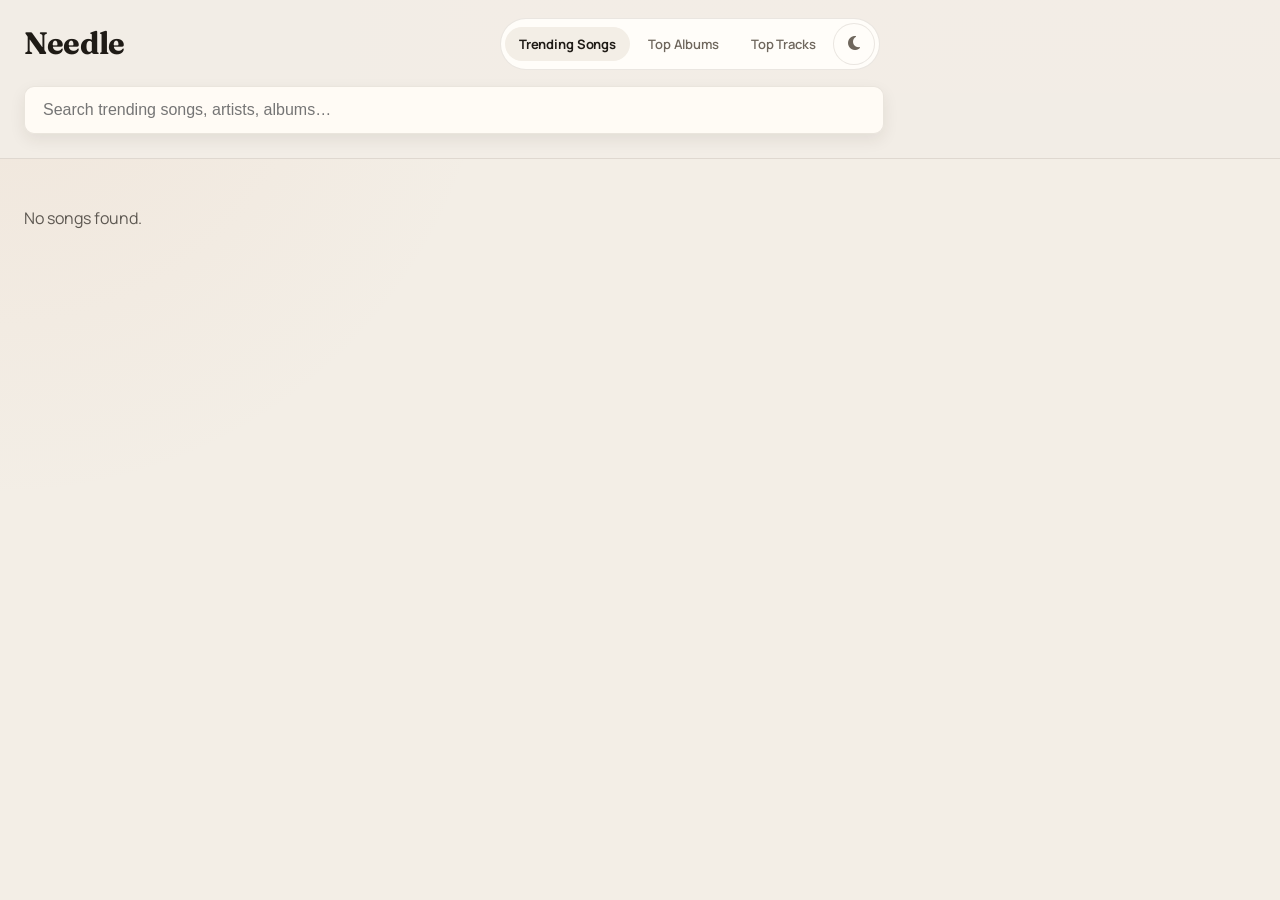
<file: index.html>
<!DOCTYPE html>
<html>

<head>
    <title>Needle</title>
    <meta name="viewport" content="width=device-width, initial-scale=1">
    <link rel="stylesheet" href="css/style.css">
    <link rel="stylesheet" href="https://cdnjs.cloudflare.com/ajax/libs/font-awesome/6.5.0/css/all.min.css">
</head>

<body>

    <header>
        <h1><a href="index.html">Needle</a></h1>
        <nav class="header-nav">
            <a class="active" href="index.html">Trending Songs</a>
            <a href="top-albums.html">Top Albums</a>
            <a href="top-tracks.html">Top Tracks</a>
            <button id="theme-toggle" class="theme-toggle" title="Toggle dark mode">
      <i class="fa-solid fa-moon"></i>
    </button>
        </nav>
        <input id="search" class="search-bar" type="search" placeholder="Search trending songs, artists, albums…" />
    </header>

    <main id="album-grid"></main>
    <div id="search-pagination" class="pagination-shell" aria-live="polite"></div>

    <!-- Custom Dialog Modal -->
    <div id="dialog-modal" class="dialog-modal hidden">
        <div class="dialog-backdrop"></div>
        <div class="dialog-box">
            <h3 id="dialog-title"></h3>
            <p id="dialog-message"></p>
            <div class="dialog-buttons">
                <button id="dialog-cancel" class="dialog-btn cancel">Cancel</button>
                <button id="dialog-confirm" class="dialog-btn confirm">Confirm</button>
            </div>
        </div>
    </div>

    <div id="preview-modal" class="preview-modal hidden" aria-hidden="true">
        <div class="preview-backdrop"></div>
        <div class="preview-box" role="dialog" aria-modal="true" aria-labelledby="preview-track-title">
            <button id="preview-close" class="preview-close" aria-label="Close preview player">
                <i class="fa-solid fa-xmark"></i>
            </button>
            <div class="preview-header">
                <img id="preview-cover" class="preview-cover" alt="Album cover">
                <div class="preview-meta">
                    <div id="preview-track-title" class="preview-track-title"></div>
                    <div id="preview-track-subtitle" class="preview-track-subtitle"></div>
                </div>
            </div>
            <audio id="preview-audio" class="preview-audio" controls preload="none"></audio>
            <div class="preview-actions">
                <a id="preview-track-link" class="meta-link" href="#" target="_blank" rel="noreferrer">View Track on iTunes</a>
            </div>
        </div>
    </div>

    <script src="js/music-api.js"></script>
    <script src="js/app.js"></script>
</body>

</html>
</file>
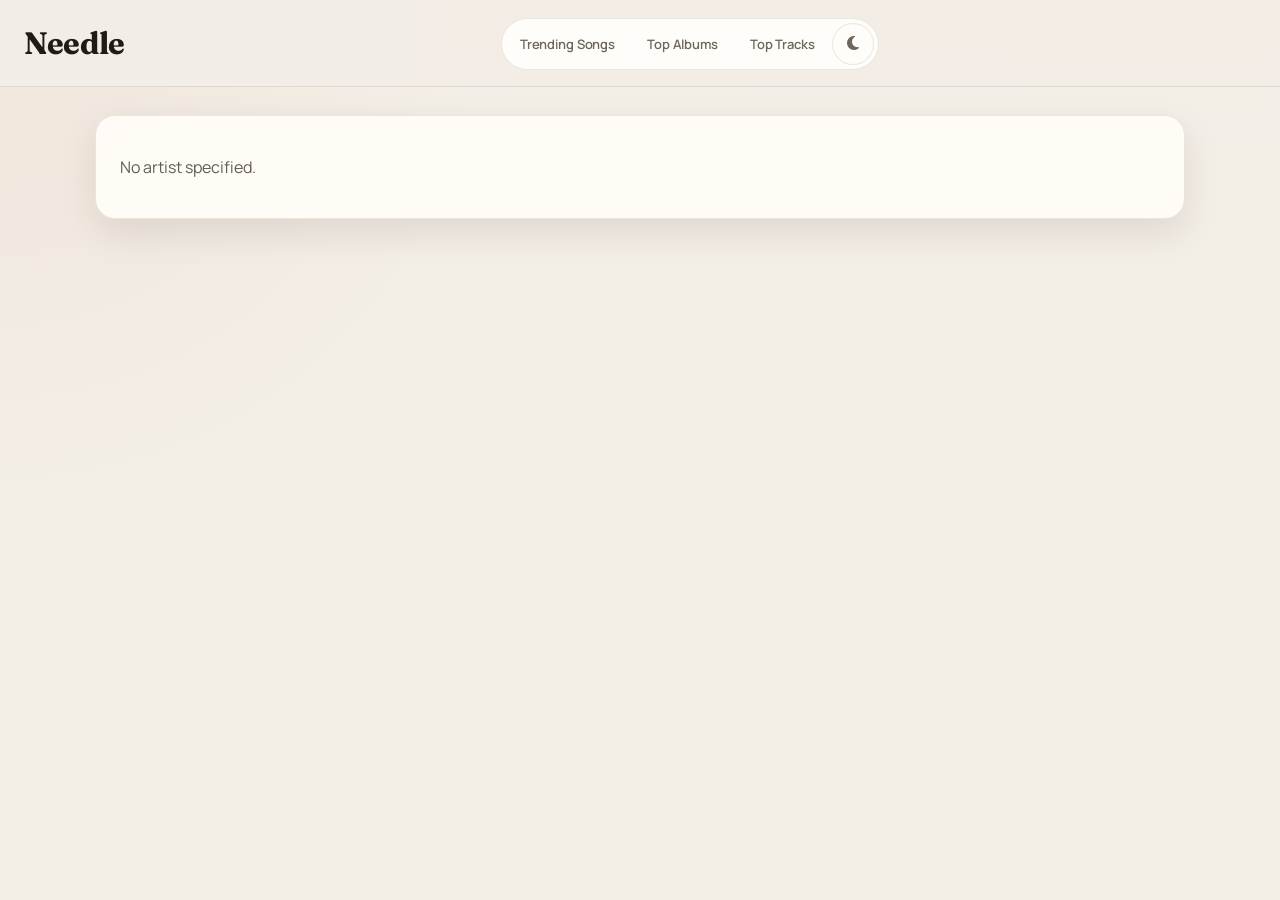
<file: artist.html>
<!DOCTYPE html>
<html>

<head>
    <title>Artist • Needle</title>
    <meta name="viewport" content="width=device-width, initial-scale=1">
    <link rel="stylesheet" href="css/style.css">
    <link rel="stylesheet" href="https://cdnjs.cloudflare.com/ajax/libs/font-awesome/6.5.0/css/all.min.css">
</head>

<body>

    <header>
        <h1><a href="index.html">Needle</a></h1>
        <nav class="header-nav">
            <a href="index.html">Trending Songs</a>
            <a href="top-albums.html">Top Albums</a>
            <a href="top-tracks.html">Top Tracks</a>
            <button id="theme-toggle" class="theme-toggle" title="Toggle dark mode">
      <i class="fa-solid fa-moon"></i>
    </button>
        </nav>
    </header>

    <main id="artist-page"></main>

    <!-- Custom Dialog Modal -->
    <div id="dialog-modal" class="dialog-modal hidden">
        <div class="dialog-backdrop"></div>
        <div class="dialog-box">
            <h3 id="dialog-title"></h3>
            <p id="dialog-message"></p>
            <div class="dialog-buttons">
                <button id="dialog-cancel" class="dialog-btn cancel">Cancel</button>
                <button id="dialog-confirm" class="dialog-btn confirm">Confirm</button>
            </div>
        </div>
    </div>

    <div id="preview-modal" class="preview-modal hidden" aria-hidden="true">
        <div class="preview-backdrop"></div>
        <div class="preview-box" role="dialog" aria-modal="true" aria-labelledby="preview-track-title">
            <button id="preview-close" class="preview-close" aria-label="Close preview player">
                <i class="fa-solid fa-xmark"></i>
            </button>
            <div class="preview-header">
                <img id="preview-cover" class="preview-cover" alt="Album cover">
                <div class="preview-meta">
                    <div id="preview-track-title" class="preview-track-title"></div>
                    <div id="preview-track-subtitle" class="preview-track-subtitle"></div>
                </div>
            </div>
            <audio id="preview-audio" class="preview-audio" controls preload="none"></audio>
            <div class="preview-actions">
                <a id="preview-track-link" class="meta-link" href="#" target="_blank" rel="noreferrer">View Track on iTunes</a>
            </div>
        </div>
    </div>

    <script src="js/music-api.js"></script>
    <script src="js/app.js"></script>
    <script src="js/artist.js"></script>
</body>

</html>
</file>
<file: css/style.css>
@import url("https://fonts.googleapis.com/css2?family=Fraunces:opsz,wght@9..144,600;9..144,700&family=Manrope:wght@400;500;600;700&display=swap");

* {
    transition: background-color .25s cubic-bezier(0.25, 0.46, 0.45, 0.94), color .25s ease, border-color .25s ease, transform .15s ease, box-shadow .15s ease;
}

:root {
    --bg: #f3eee6;
    --card: rgba(255, 251, 246, 0.96);
    --card-strong: #fffdf9;
    --text: #1f1b16;
    --muted: #6f675d;
    --border: rgba(66, 49, 30, 0.11);
    --accent: #c86f49;
    --accent-strong: #9f5535;
    --accent-soft: rgba(200, 111, 73, 0.10);
    --shadow: rgba(45, 32, 20, .08);
    --hover: rgba(80, 57, 35, 0.05);
    --page-glow-a: rgba(214, 154, 118, 0.10);
    --page-glow-b: rgba(255, 255, 255, 0.04);
    --page-sheen: rgba(255, 255, 255, 0.08);
    --header-bg: rgba(243, 238, 230, 0.96);
    --album-shadow: rgba(45, 32, 20, .10);
}

body.dark {
    --bg: #0d0d0f;
    --card: rgba(24, 24, 27, 0.96);
    --card-strong: #141417;
    --text: #f2f2f3;
    --muted: #a7a7ad;
    --border: rgba(255, 255, 255, 0.08);
    --accent: #d4d4d8;
    --accent-strong: #ededf0;
    --accent-soft: rgba(255, 255, 255, 0.06);
    --shadow: rgba(0, 0, 0, .34);
    --hover: rgba(255, 255, 255, 0.05);
    --page-glow-a: rgba(255, 255, 255, 0.025);
    --page-glow-b: rgba(255, 255, 255, 0.015);
    --page-sheen: rgba(255, 255, 255, 0.01);
    --header-bg: rgba(12, 12, 14, 0.96);
    --album-shadow: rgba(0, 0, 0, .24);
}

body {
    background: var(--bg);
    color: var(--text);
}

body {
    font-family: "Manrope", system-ui, sans-serif;
    margin: 0;
    opacity: 0;
    transform: scale(0.985);
    transition: opacity 0.25s ease, transform 0.25s ease;
    min-height: 100vh;
    position: relative;
    background-image:
        radial-gradient(circle at top left, var(--page-glow-a), transparent 32%),
        linear-gradient(180deg, var(--page-sheen), transparent 22%);
}

body::before {
    content: "";
    position: fixed;
    inset: 0;
    pointer-events: none;
    background-image: linear-gradient(rgba(255, 255, 255, 0.02) 1px, transparent 1px), linear-gradient(90deg, rgba(255, 255, 255, 0.02) 1px, transparent 1px);
    background-size: 32px 32px;
    opacity: 0.06;
}

body.page-enter {
    opacity: 1;
    transform: scale(1);
}

body.page-exit {
    opacity: 0;
    transform: scale(0.98);
}

header {
    text-align: left;
    padding: 18px 24px 16px;
    border-bottom: 1px solid var(--border);
    display: grid;
    grid-template-columns: auto 1fr auto;
    align-items: center;
    gap: 16px;
    position: sticky;
    top: 0;
    z-index: 20;
    background: var(--header-bg);
}

header h1 a {
    color: inherit;
    text-decoration: none;
}

.header-nav {
    display: inline-flex;
    justify-self: center;
    align-items: center;
    gap: 4px;
    padding: 4px;
    border: 1px solid var(--border);
    border-radius: 999px;
    background: var(--card-strong);
}

.header-nav a {
    color: var(--muted);
    text-decoration: none;
    padding: 8px 14px;
    border-radius: 999px;
    font-size: 13px;
    font-weight: 600;
    letter-spacing: -0.01em;
}

.header-nav a.active {
    color: var(--text);
    font-weight: 700;
    background: var(--bg);
}

h1 {
    font-family: "Fraunces", Georgia, serif;
    font-size: 31px;
    font-weight: 700;
    letter-spacing: -0.025em;
    margin: 0;
    line-height: 0.95;
}

#album-grid {
    display: grid;
    grid-template-columns: repeat(auto-fill, minmax(240px, 1fr));
    gap: 26px;
    padding: 32px 24px 48px;
    max-width: 1320px;
    margin: 0 auto;
}

.album-card {
    text-align: left;
    padding: 14px;
    border-radius: 18px;
    background: var(--card);
    border: 1px solid var(--border);
    box-shadow: 0 10px 24px var(--shadow);
    transition: transform .15s ease, box-shadow .15s ease;
    display: flex;
    flex-direction: column;
    gap: 14px;
    position: relative;
    overflow: hidden;
}

.album-card:hover {
    transform: translateY(-3px);
    box-shadow: 0 14px 30px var(--shadow);
}

.album-art-wrap {
    position: relative;
    border-radius: 14px;
    overflow: hidden;
    background: var(--card-strong);
}

.album-art-wrap::before {
    content: "";
    position: absolute;
    inset: -18% -42%;
    background: linear-gradient(115deg, transparent 30%, rgba(255, 255, 255, 0.22) 48%, transparent 66%);
    opacity: 0;
    transform: translate3d(-40%, 0, 0) rotate(8deg);
    pointer-events: none;
    z-index: 2;
}

.album-art-wrap::after {
    content: "";
    position: absolute;
    inset: auto 0 0 0;
    height: 40%;
    background: linear-gradient(180deg, transparent, rgba(0, 0, 0, 0.22));
    pointer-events: none;
}

.album-card img {
    width: 100%;
    border-radius: 14px;
    aspect-ratio: 1;
    object-fit: cover;
    display: block;
    transform: none;
    animation: none;
}

.album-card:hover .album-art-wrap::before {
    opacity: 0.65;
    animation: cover-shine 1.1s ease;
}

.album-card:hover img {
    transform: scale(1.025);
}

.album-card h3 {
    font-family: "Fraunces", Georgia, serif;
    font-size: 24px;
    font-weight: 700;
    margin: 0;
    line-height: 0.98;
    letter-spacing: -0.02em;
}

.album-card p {
    font-size: 14px;
    color: var(--muted);
    margin: 0;
}

.album-card-body {
    display: flex;
    flex-direction: column;
    gap: 12px;
}

.album-card-copy {
    display: flex;
    flex-direction: column;
    gap: 6px;
}

.album-card-meta,
.album-meta-row {
    display: flex;
    flex-wrap: wrap;
    gap: 8px;
    align-items: center;
}

.meta-chip {
    display: inline-flex;
    align-items: center;
    justify-content: center;
    gap: 6px;
    min-height: 28px;
    padding: 4px 11px;
    border-radius: 999px;
    background: var(--accent-soft);
    border: 1px solid var(--border);
    color: var(--text);
    font-size: 11px;
    font-weight: 500;
    line-height: 1.1;
    white-space: nowrap;
}

.explicit-chip {
    background: rgba(31, 27, 22, 0.08);
    border-color: var(--border);
}

.open-btn {
    display: inline-flex;
    align-items: center;
    justify-content: center;
    min-height: 42px;
    padding: 0 16px;
    color: var(--muted);
    text-decoration: none;
    margin-top: auto;
    font-size: 14px;
    font-weight: 700;
    letter-spacing: -0.02em;
}

.open-btn:hover {
    transform: scale(1.1); 
    color: var(--text);
}

.album-card .score {
    min-height: 22px;
}

.score-row {
    display: flex;
    align-items: center;
    justify-content: space-between;
}

.home-track-actions {
    align-items: center;
    flex-direction: row;
    gap: 12px;
}

.home-track-card .album-card-body {
    gap: 14px;
}

.home-track-card .album-card-copy p {
    line-height: 1.45;
}

.home-track-rating {
    min-height: 24px;
    flex: 1 1 auto;
}

.home-track-rating .stars {
    flex-wrap: nowrap;
}

.home-track-buttons {
    display: flex;
    align-items: center;
    justify-content: flex-end;
    gap: 8px;
    flex-wrap: nowrap;
    width: auto;
}

.home-track-buttons .open-btn {
    margin-top: 0;
}

.home-track-buttons .preview-btn,
.home-track-buttons .open-btn {
    flex: 0 0 auto;
}

.home-icon-btn {
    width: 34px;
    min-width: 34px;
    min-height: 34px;
    padding: 0;
    border-radius: 999px;
}

.home-icon-btn i {
    pointer-events: none;
    transition: transform .45s cubic-bezier(0.22, 1, 0.36, 1);
}

.home-icon-btn:hover i {
    transform: rotate(1turn);
}

.score-label {
    display: inline-flex;
    align-items: center;
}

.album-view {
    max-width: 1040px;
    margin: 28px auto 48px;
    padding: 24px;
    background: var(--card);
    border-radius: 20px;
    border: 1px solid var(--border);
    box-shadow: 0 14px 36px var(--album-shadow);
}

.album-view img {
    width: 280px;
    border-radius: 18px;
    box-shadow: 0 12px 24px var(--shadow);
    transform-origin: center center;
    animation: hero-cover-float 14s ease-in-out infinite;
}

.album-hero {
    display: flex;
    gap: 28px;
    align-items: flex-start;
    margin-bottom: 28px;
}

.album-right {
    display: flex;
    flex-direction: column;
    gap: 14px;
    min-width: 0;
}

.album-kicker {
    font-size: 13px;
    text-transform: uppercase;
    letter-spacing: 0.11em;
    color: var(--accent-strong);
    font-weight: 700;
}

.album-meta h2 {
    margin: 0 0 8px 0;
    font-family: "Fraunces", Georgia, serif;
    font-size: clamp(32px, 5vw, 54px);
    line-height: 0.9;
    letter-spacing: -0.04em;
}

.album-meta p {
    margin: 0 0 14px 0;
    color: var(--muted);
    font-size: 16px;
}

.album-meta-row {
    margin: 4px 0 14px;
    row-gap: 10px;
    column-gap: 10px;
}

.album-links {
    display: flex;
    flex-wrap: wrap;
    gap: 12px;
    margin-top: 2px;
    margin-bottom: 22px;
    align-items: center;
}

.meta-link {
    display: inline-flex;
    align-items: center;
    justify-content: center;
    gap: 8px;
    min-height: 40px;
    padding: 0 14px;
    border-radius: 10px;
    background: var(--text);
    color: var(--card-strong);
    text-decoration: none;
    font-size: 14px;
    font-weight: 600;
    line-height: 1.1;
    white-space: nowrap;
}

.meta-link.secondary {
    background: transparent;
    color: var(--text);
    border: 1px solid var(--border);
}

.meta-link:hover {
    transform: translateY(-1px);
    background: var(--accent-strong);
    color: #fff8f2;
}

.meta-link.secondary:hover {
    background: var(--hover);
    color: var(--text);
}

.export-btn {
    border: 1px solid var(--border);
    cursor: pointer;
    font-family: inherit;
}

.export-btn.is-busy {
    pointer-events: none;
    opacity: 0.82;
}

.export-capture-shell {
    position: fixed;
    left: -10000px;
    top: 0;
    pointer-events: none;
    z-index: -1;
}

.export-capture,
.export-capture * {
    animation: none !important;
    transition: none !important;
}

.album-rating h3 {
    margin: 0 0 6px 0;
    font-size: 14px;
    text-transform: uppercase;
    letter-spacing: 0.12em;
    color: var(--muted);
}

.rating-row button,
.track-buttons button {
    padding: 6px 10px;
    border-radius: 8px;
    border: 1px solid var(--border);
    background: var(--card);
    cursor: pointer;
    margin: 2px;
}

.rating-row button:hover,
.track-buttons button:hover {
    background: var(--hover);
}

.tracklist {
    margin-top: 16px;
    border-top: 1px solid var(--border);
}

.track {
    display: grid;
    grid-template-columns: minmax(0, 1fr) auto;
    gap: 12px;
    padding: 16px 0;
    border-bottom: 1px solid var(--border);
}

@keyframes song-fade-in {
    from {
        opacity: 0;
        transform: translateY(10px);
    }
    to {
        opacity: 1;
        transform: translateY(0);
    }
}

.home-track-card,
.chart-item,
.track {
    opacity: 0;
    animation: song-fade-in 0.45s ease forwards;
    animation-delay: calc(var(--fade-index, 0) * 45ms);
}

.stars {
    display: inline-flex;
    gap: 2px;
    font-size: 18px;
    line-height: 1;
    align-items: center;
}

.star {
    position: relative;
    display: inline-flex;
    align-items: center;
    justify-content: center;
    width: 22px;
    height: 18px;
    font-size: 18px;
    transform-origin: center;
}

.star i.fa-regular.fa-star {
    color: var(--border);
    font-size: 18px;
}

.star i.fa-solid.fa-star,
.star i.fa-solid.fa-star-half-stroke {
    color: var(--accent);
    font-size: 18px;
}

.star .hit {
    position: absolute;
    top: 0;
    height: 100%;
    width: 50%;
    left: 0;
    background: transparent;
    border: 0;
    padding: 0;
    cursor: pointer;
}

.star .hit.right {
    left: 50%;
}

.star:hover i {
    transform: scale(1.12);
}

.stars.readonly .star:hover i {
    transform: none;
}

.stars.readonly .star {
    cursor: default;
}

.star.burst {
    animation: star-pop .36s cubic-bezier(0.2, 1.4, 0.4, 1);
}

.star-particle {
    position: absolute;
    left: 0;
    top: 0;
    font-size: 12px;
    color: color-mix(in srgb, var(--accent) 78%, white);
    pointer-events: none;
    z-index: 10050;
    transform: translate(-50%, -50%);
    animation-name: star-fly;
    animation-timing-function: cubic-bezier(0.18, 0.72, 0.2, 1);
    animation-fill-mode: forwards;
    filter: drop-shadow(0 3px 8px rgba(0, 0, 0, 0.18));
}

.star-particle i {
    display: block;
}

@keyframes star-pop {
    0% {
        transform: scale(0.82);
    }
    55% {
        transform: scale(1.38);
    }
    100% {
        transform: scale(1);
    }
}

@keyframes star-fly {
    0% {
        opacity: 0.95;
        transform: translate(-50%, -50%) translate(0, 0) scale(0.7) rotate(0deg);
    }
    70% {
        opacity: 1;
    }
    100% {
        opacity: 0;
        transform: translate(-50%, -50%) translate(var(--drift-x), var(--drift-y)) scale(1.28) rotate(var(--particle-rotate));
    }
}

.track.is-interlude {
    opacity: 0.45;
}

.track {
    display: grid;
    grid-template-columns: minmax(0, 1fr) auto;
    align-items: center;
    gap: 18px;
    overflow: visible;
}

.track-main {
    display: flex;
    flex-direction: column;
    gap: 6px;
    min-width: 0;
}

.track-line {
    display: flex;
    align-items: center;
    gap: 10px;
    min-width: 0;
}

.track-number {
    width: 28px;
    height: 28px;
    display: inline-flex;
    align-items: center;
    justify-content: center;
    border-radius: 999px;
    background: var(--accent-soft);
    color: var(--accent-strong);
    font-size: 12px;
    font-weight: 700;
    flex: 0 0 auto;
}

.track-subline {
    display: flex;
    align-items: center;
    gap: 10px;
    color: var(--muted);
    font-size: 13px;
    padding-left: 38px;
}

.track-pill {
    display: inline-flex;
    align-items: center;
    justify-content: center;
    min-width: 22px;
    height: 22px;
    padding: 0 6px;
    border-radius: 999px;
    background: var(--hover);
    color: var(--muted);
    font-size: 11px;
    font-weight: 700;
    flex: 0 0 auto;
}

.track .stars {
    display: flex;
    align-items: center;
    justify-content: flex-end;
    min-width: 120px;
}

.track .track-title {
    display: flex;
    align-items: center;
    min-width: 0;
    font-size: 16px;
    font-weight: 500;
}

.track-actions {
    display: flex;
    align-items: center;
    justify-content: flex-end;
    gap: 8px;
    flex-wrap: nowrap;
}

.preview-btn {
    display: inline-flex;
    align-items: center;
    justify-content: center;
    width: 34px;
    height: 34px;
    padding: 0;
    border: none;
    background: var(--card-strong);
    color: var(--muted);
    cursor: pointer;
    font-size: 14px;
    line-height: 1;
    flex: 0 0 auto;
}

.preview-btn:hover { 
    color: var(--text);
    transform: scale(1.1);
}

.preview-btn.is-playing {
    transform: scale(1.1);
    color: var(--accent-strong);
}

.preview-btn i {
    pointer-events: none;
}

.interlude-toggle {
    background: none;
    border: none;
    color: var(--muted);
    font-size: 14px;
    cursor: pointer;
    transition: color .15s ease, transform .1s ease;
}

.interlude-toggle:hover {
    color: var(--text);
    transform: scale(1.1);
}

.disc h4 {
    font-size: 14px;
    font-weight: 700;
    color: var(--text);
    margin-bottom: 8px;
    text-transform: uppercase;
    letter-spacing: 0.04em;
}

.chart-list {
    max-width: 1000px;
    margin: 28px auto 48px;
    display: flex;
    flex-direction: column;
    gap: 14px;
    padding: 0 18px;
}

/* Artist page styles */
#artist-page {
    max-width: 1040px;
    margin: 28px auto 48px;
    padding: 24px;
    background: var(--card);
    border-radius: 20px;
    border: 1px solid var(--border);
    box-shadow: 0 14px 36px var(--album-shadow);
}
.artist-hero {
    display: flex;
    gap: 24px;
    align-items: flex-start;
    margin-bottom: 22px;
}
.artist-hero img {
    width: 220px;
    height: 220px;
    border-radius: 18px;
    object-fit: cover;
    box-shadow: 0 10px 24px var(--shadow);
}
.artist-meta {
    flex: 1;
    min-width: 0;
}
.artist-meta h2 {
    margin: 0 0 8px 0;
    font-family: "Fraunces", Georgia, serif;
    font-size: clamp(28px, 4vw, 40px);
}
.artist-bio {
    color: var(--muted);
    margin-bottom: 12px;
    font-size: 15px;
    line-height: 1.45;
}
.artist-actions {
    display:flex;
    gap:12px;
    margin-top:8px;
}
.album-grid {
    display: grid;
    grid-template-columns: repeat(auto-fill, minmax(160px, 1fr));
    gap: 18px;
    margin-top: 12px;
}
.album-card.small {
    display: block;
    padding: 8px;
    border-radius: 12px;
    background: transparent;
    border: none;
    box-shadow: none;
    text-decoration: none;
    color: inherit;
}
.album-card.small .album-art-wrap {
    width: 72px;
    height: 72px;
    border-radius: 8px;
    overflow: hidden;
    display: block;
    margin-bottom: 8px;
}
.album-card.small img {
    width: 72px;
    height: 72px;
    object-fit: cover;
    border-radius: 8px;
    display: block;
}
.album-card.small h4 {
    font-size: 14px;
    margin: 0 0 4px 0;
    font-weight: 700;
}
.album-card.small p {
    font-size: 12px;
    color: var(--muted);
    margin: 0;
}
@media (max-width: 720px) {
    .artist-hero {
        flex-direction: column;
        align-items: center;
        text-align: center;
    }
    .artist-hero img {
        width: 160px;
        height: 160px;
    }
}

.chart-item {
    display: flex;
    justify-content: space-between;
    align-items: center;
    padding: 16px 18px;
    border-radius: 16px;
    background: var(--card);
    border: 1px solid var(--border);
    box-shadow: 0 10px 24px var(--shadow);
}

.chart-left {
    display: flex;
    gap: 12px;
    align-items: center;
}

.rank {
    font-weight: bold;
    width: 28px;
}

.track-name {
    font-weight: 600;
}

.track-meta {
    font-size: 13px;
    color: var(--muted);
}

.track-score {
    font-weight: bold;
}

.search-bar {
    width: 100%;
    max-width: 860px;
    grid-column: 1 / -1;
    padding: 14px 18px;
    border-radius: 10px;
    border: 1px solid var(--border);
    font-size: 16px;
    margin-bottom: 8px;
    background: var(--card);
    box-shadow: 0 6px 16px var(--shadow);
}

.search-bar:focus {
    outline: 2px solid color-mix(in srgb, var(--accent) 45%, transparent);
    outline-offset: 2px;
}

.pagination-shell {
    display: none;
    max-width: 1320px;
    margin: -12px auto 40px;
    padding: 0 24px;
    align-items: center;
    justify-content: space-between;
    gap: 16px;
    color: var(--muted);
}

.pagination-shell.is-visible {
    display: flex;
}

.pagination-summary {
    font-size: 14px;
    font-weight: 600;
}

.pagination-controls {
    display: inline-flex;
    align-items: center;
    gap: 10px;
}

.pagination-page-label {
    min-width: 64px;
    text-align: center;
    font-size: 13px;
    font-weight: 700;
    color: var(--text);
}

.pagination-btn {
    min-height: 40px;
    padding: 0 14px;
    border-radius: 999px;
    border: 1px solid var(--border);
    background: var(--card);
    color: var(--text);
    font: inherit;
    font-size: 14px;
    font-weight: 700;
    cursor: pointer;
    box-shadow: 0 6px 16px var(--shadow);
}

.pagination-btn:hover:not(:disabled) {
    transform: translateY(-1px);
    background: var(--card-strong);
}

.pagination-btn:disabled {
    opacity: 0.45;
    cursor: not-allowed;
    box-shadow: none;
}

.readonly .half,
.readonly .full {
    pointer-events: none;
    cursor: default;
}

.match-label {
    font-size: 12px;
    color: var(--accent-strong);
    margin-top: 2px;
    font-style: normal;
    font-weight: 500;
}

#top-albums {
    display: flex;
    flex-direction: column;
    gap: 12px;
    max-width: 1000px;
    margin: 20px auto;
    padding: 0 18px;
}

.top-album {
    display: flex;
    align-items: center;
    padding: 16px 18px;
    background: var(--card);
    border-radius: 16px;
    text-decoration: none;
    color: var(--text);
    border: 1px solid var(--border);
    box-shadow: 0 10px 24px var(--shadow);
    transition: transform .12s ease, box-shadow .12s ease;
}

.top-album:hover {
    transform: translateY(-3px);
}

.top-album-left {
    display: flex;
    align-items: center;
    gap: 14px;
    flex: 1;
}

.top-album-rank {
    width: 36px;
    text-align: right;
    font-weight: 700;
    opacity: 0.6;
}

.top-album img {
    width: 64px;
    height: 64px;
    object-fit: cover;
    border-radius: 10px;
}

.top-album .info {
    display: flex;
    flex-direction: column;
    gap: 2px;
}

.top-album .info h3 {
    font-family: "Fraunces", Georgia, serif;
    font-size: 23px;
    line-height: 0.98;
    margin: 0;
}

.top-album .info p {
    font-size: 14px;
    margin: 0;
    color: var(--muted);
}

.list-submeta {
    font-size: 12px;
    color: var(--accent-strong);
    margin-top: 4px;
}

.top-album .meta {
    display: flex;
    align-items: center;
    gap: 12px;
    font-size: 14px;
    font-weight: 600;
    opacity: 0.9;
    white-space: nowrap;
}

::view-transition-old(root),
::view-transition-new(root) {
    animation: none;
}

::view-transition-old(root) {
    opacity: 0;
}

::view-transition-new(root) {
    opacity: 1;
}

mark {
    background: #fde68a;
    padding: 0 2px;
    border-radius: 3px;
}

.theme-toggle {
    justify-self: end;
    width: 42px;
    height: 42px;
    background: var(--card-strong);
    border: 1px solid var(--border);
    cursor: pointer;
    font-size: 16px;
    padding: 0;
    border-radius: 999px;
    color: var(--muted);
    transition: background .15s ease, color .15s ease;
}

.theme-toggle:hover {
    background: var(--hover);
    color: var(--text);
}

.reset-rating {
    background: none;
    border: none;
    cursor: pointer;
    font-size: 16px;
    padding: 6px 8px;
    border-radius: 8px;
    color: var(--muted);
    transition: background .15s ease, color .15s ease;
}

.reset-rating:hover {
    background: var(--hover);
    color: var(--text);
}

.dialog-modal {
    position: fixed;
    inset: 0;
    z-index: 10000;
}

.dialog-modal.hidden {
    display: none;
}

.dialog-backdrop {
    position: absolute;
    top: 0;
    left: 0;
    width: 100%;
    height: 100%;
    background: rgba(0, 0, 0, 0.5);
    backdrop-filter: blur(8px);
}

.dialog-box {
    position: fixed;
    top: 50%;
    left: 50%;
    z-index: 10001;
    background: var(--card);
    border-radius: 16px;
    padding: 24px;
    box-shadow: 0 20px 60px rgba(0, 0, 0, 0.3);
    width: min(420px, calc(100vw - 32px));
    max-height: calc(100vh - 40px);
    overflow-y: auto;
    transform: translate(-50%, -50%);
    animation: dialog-pop-centered 0.2s cubic-bezier(0.34, 1.56, 0.64, 1);
}

@keyframes dialog-pop-centered {
    0% {
        transform: translate(-50%, -53%) scale(0.9);
        opacity: 0;
    }
    100% {
        transform: translate(-50%, -50%) scale(1);
        opacity: 1;
    }
}

@keyframes cover-drift {
    0% {
        transform: scale(1.035) translate3d(0, 0, 0);
    }
    33% {
        transform: scale(1.055) translate3d(1.5%, -1.5%, 0);
    }
    66% {
        transform: scale(1.045) translate3d(-1.2%, 1.4%, 0);
    }
    100% {
        transform: scale(1.035) translate3d(0, 0, 0);
    }
}

@keyframes hero-cover-float {
    0% {
        transform: translate3d(0, 0, 0) rotate(-1deg) scale(1.01);
    }
    50% {
        transform: translate3d(0, -8px, 0) rotate(1deg) scale(1.03);
    }
    100% {
        transform: translate3d(0, 0, 0) rotate(-1deg) scale(1.01);
    }
}

@keyframes cover-shine {
    0% {
        transform: translate3d(-55%, 0, 0) rotate(8deg);
    }
    100% {
        transform: translate3d(55%, 0, 0) rotate(8deg);
    }
}

.dialog-box h3 {
    margin: 0 0 8px 0;
    font-size: 18px;
    color: var(--text);
}

.dialog-box p {
    margin: 0 0 20px 0;
    font-size: 14px;
    color: var(--muted);
}

.dialog-buttons {
    display: flex;
    gap: 8px;
    justify-content: flex-end;
}

.dialog-btn {
    padding: 8px 16px;
    border-radius: 8px;
    border: 1px solid var(--border);
    background: var(--card);
    color: var(--text);
    cursor: pointer;
    font-size: 14px;
    transition: background 0.15s ease, border-color 0.15s ease;
}

.dialog-btn:hover {
    background: var(--hover);
}

.dialog-btn.confirm {
    background: var(--accent);
    border-color: var(--accent);
    color: #000;
    font-weight: 600;
}

.dialog-btn.confirm:hover {
    background: #ffd600;
}

.preview-modal {
    position: fixed;
    inset: 0;
    z-index: 10010;
}

.preview-modal.hidden {
    display: none;
}

.preview-backdrop {
    position: absolute;
    inset: 0;
    background: rgba(0, 0, 0, 0.55);
    backdrop-filter: blur(10px);
}

.preview-box {
    position: fixed;
    top: 50%;
    left: 50%;
    z-index: 10011;
    width: min(520px, calc(100vw - 32px));
    background: var(--card-strong);
    border: 1px solid var(--border);
    border-radius: 16px;
    padding: 24px;
    max-height: calc(100vh - 40px);
    overflow-y: auto;
    transform: translate(-50%, -50%);
    box-shadow: 0 24px 70px var(--album-shadow);
    animation: dialog-pop-centered 0.2s cubic-bezier(0.34, 1.56, 0.64, 1);
}

body.album-themed .album-view,
body.album-themed .preview-box {
    border-color: color-mix(in srgb, var(--accent) 22%, var(--border));
}

body.album-themed .album-kicker,
body.album-themed .match-label,
body.album-themed .list-submeta {
    color: var(--accent-strong);
}

.preview-close {
    position: absolute;
    top: 12px;
    right: 12px;
    width: 36px;
    height: 36px;
    border: 1px solid var(--border);
    border-radius: 999px;
    background: var(--card-strong);
    color: var(--muted);
    cursor: pointer;
}

.preview-close:hover {
    background: var(--hover);
    color: var(--text);
}

.preview-header {
    display: flex;
    align-items: center;
    gap: 16px;
    margin-bottom: 18px;
    padding-right: 36px;
}

.preview-cover {
    width: 84px;
    height: 84px;
    object-fit: cover;
    border-radius: 12px;
    box-shadow: 0 8px 18px var(--shadow);
    flex: 0 0 auto;
    animation: none;
}

.preview-meta {
    min-width: 0;
}

.preview-track-title {
    font-family: "Fraunces", Georgia, serif;
    font-size: 28px;
    font-weight: 700;
    color: var(--text);
    margin-bottom: 6px;
}

@media (max-width: 820px) {
    header {
        grid-template-columns: 1fr auto;
        align-items: start;
    }

    .header-nav {
        grid-column: 1 / -1;
        justify-self: start;
        overflow-x: auto;
        max-width: 100%;
    }

    .search-bar {
        grid-column: 1 / -1;
    }

    .pagination-shell.is-visible {
        flex-direction: column;
        align-items: stretch;
    }

    .pagination-controls {
        justify-content: space-between;
    }
}

.preview-track-subtitle {
    font-size: 14px;
    color: var(--muted);
}

.preview-audio {
    width: 100%;
    border-radius: 14px;
    background: var(--bg);
    accent-color: var(--accent);
}

.preview-actions {
    display: flex;
    justify-content: flex-start;
    margin-top: 14px;
}

.track-title {
    position: relative;
    cursor: default;
}

.track-title.truncated {
    max-width: 200px;
    overflow: hidden;
    text-overflow: ellipsis;
    white-space: nowrap;
}

.track-title.truncated:hover::after {
    content: attr(data-full-title);
    display: block;
    position: absolute;
    bottom: 100%;
    left: 0;
    background: var(--card);
    border: 1px solid var(--border);
    border-radius: 8px;
    padding: 8px 12px;
    margin-bottom: 6px;
    white-space: normal;
    word-break: break-word;
    z-index: 9999;
    box-shadow: 0 8px 20px var(--shadow);
    font-size: 14px;
    max-width: 300px;
    min-width: 150px;
}

.album-title {
    position: relative;
    cursor: default;
}

.album-title.truncated {
    max-width: 100%;
    overflow: hidden;
    text-overflow: ellipsis;
    white-space: nowrap;
    display: inline-block;
}

.album-title.truncated:hover::after {
    content: attr(data-full-title);
    display: block;
    position: absolute;
    bottom: 100%;
    left: 0;
    background: var(--card);
    border: 1px solid var(--border);
    border-radius: 8px;
    padding: 8px 12px;
    margin-bottom: 6px;
    white-space: normal;
    word-break: break-word;
    z-index: 9999;
    box-shadow: 0 8px 20px var(--shadow);
    font-size: 14px;
    max-width: 300px;
    min-width: 150px;
}

@media (max-width: 640px) {
    .track {
        grid-template-columns: 1fr;
    }

    .track-actions {
        justify-content: flex-start;
        flex-wrap: wrap;
    }

    .album-hero {
        flex-direction: column;
    }

    .album-view img {
        width: 100%;
        max-width: 340px;
    }

    .album-view {
        margin: 18px 12px 36px;
        padding: 20px;
    }

    .album-meta-row,
    .album-links {
        margin-bottom: 16px;
    }

    #album-grid {
        grid-template-columns: 1fr;
        padding: 20px 12px 32px;
    }

    .chart-item,
    .top-album {
        flex-direction: column;
        align-items: flex-start;
        gap: 14px;
    }

    .preview-box {
        padding: 20px;
    }

    .preview-header {
        align-items: flex-start;
    }

    .preview-cover {
        width: 72px;
        height: 72px;
    }

    .home-track-card .score-row {
        align-items: center;
    }

    .home-track-rating .stars {
        flex-wrap: wrap;
    }
}

@media (prefers-reduced-motion: reduce) {
    .home-track-card,
    .chart-item,
    .track {
        animation: none !important;
        opacity: 1 !important;
        transform: none !important;
    }

    .album-card img,
    .album-view img,
    .preview-cover,
    .album-art-wrap::before {
        animation: none !important;
        transform: none !important;
    }
}
</file>
